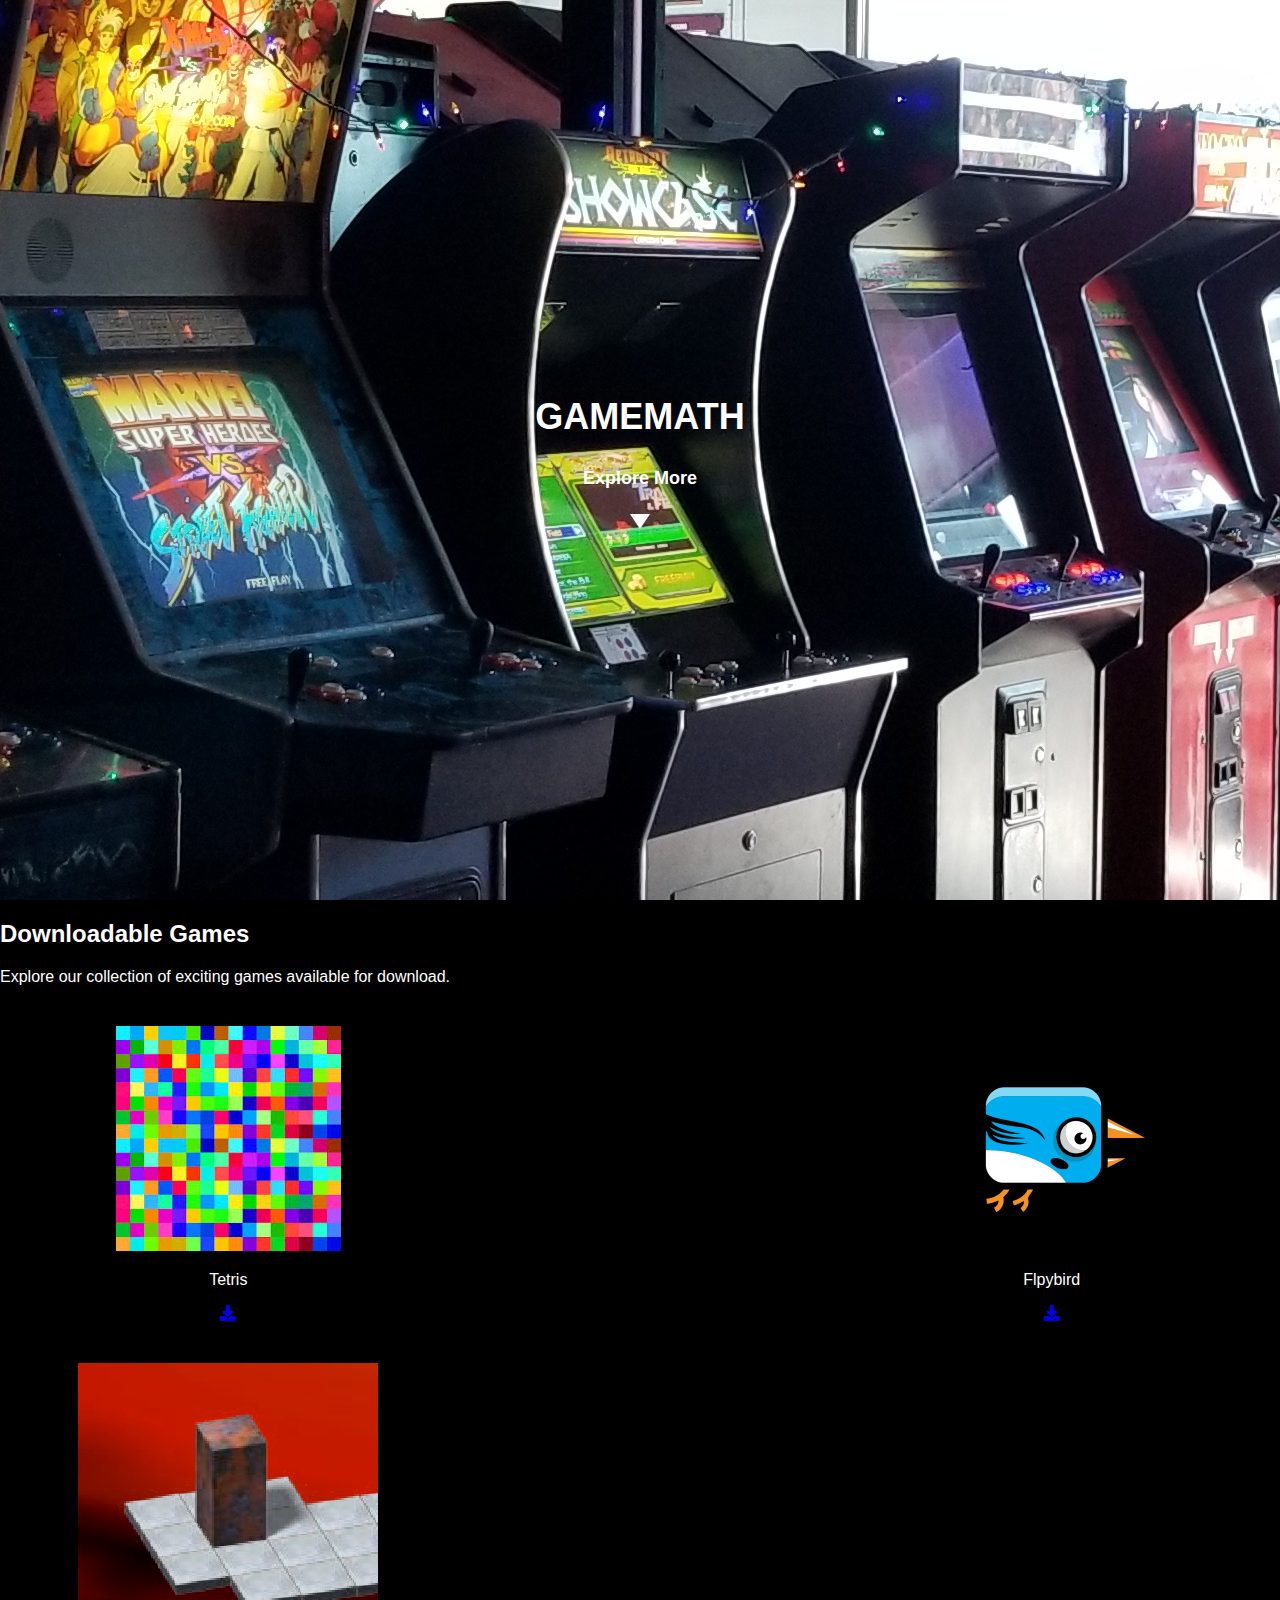
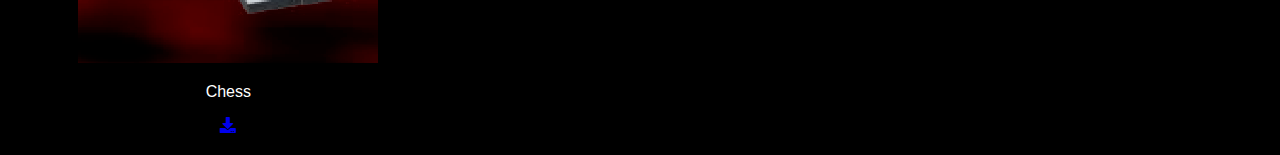
<file: index.html>
<!DOCTYPE html>
<html lang="en">
<head>
    <meta charset="UTF-8">
    <meta name="viewport" content="width=device-width, initial-scale=1.0">
    <link rel="icon" type="images/x-icon" href="/images/favicon.ico">
    <title>GAMEMATH</title>
    <link rel="stylesheet" href="style.css">
    <link rel="stylesheet" href="https://cdnjs.cloudflare.com/ajax/libs/font-awesome/5.15.3/css/all.min.css">
</head>
<body style="background-color: black;">
    <section id="hero">
        <h1>GAMEMATH</h1>
        <button id="explore-button">Explore More</button>
        <div class="arrow-container">
            <div class="arrow"></div>
        </div>
        <script>
            document.addEventListener('DOMContentLoaded', function () {
                const exploreButton = document.getElementById('explore-button');
    
                exploreButton.addEventListener('click', function () {
                    const downloadGamesSection = document.querySelector('#download-games');   
                    downloadGamesSection.scrollIntoView({ behavior: 'smooth' });
                });
            });
        </script>
    </section>
    <section id="download-games">
        <h2>Downloadable Games</h2>
        <p>Explore our collection of exciting games available for download.</p>
        <div class="game-container">
            <div class="game">
                <img src="images/tetris.jpg" alt="Tetris">
                <p>Tetris</p>
                <a href="Game/tetris.zip" download class="download-button">
                    <i class="fas fa-download"></i>
                </a>
            </div>
            <div class="game">
                <img src="images/flappybird.png" alt="flappybird">
                <p>Flpybird</p>
                <a href="Game/flpybird.zip" download class="download-button">
                    <i class="fas fa-download"></i>
                </a>
            </div>
            <div class="game">
                <img src="images/bloxers.jpg" alt="chess">
                <p>Chess</p>
                <a href="Games/bloxors.zip" download class="download-button">
                    <i class="fas fa-download"></i>
                </a>
            </div>
            <!-- Add more games -->
        </div>
    </section>
</body>
</html>
</file>
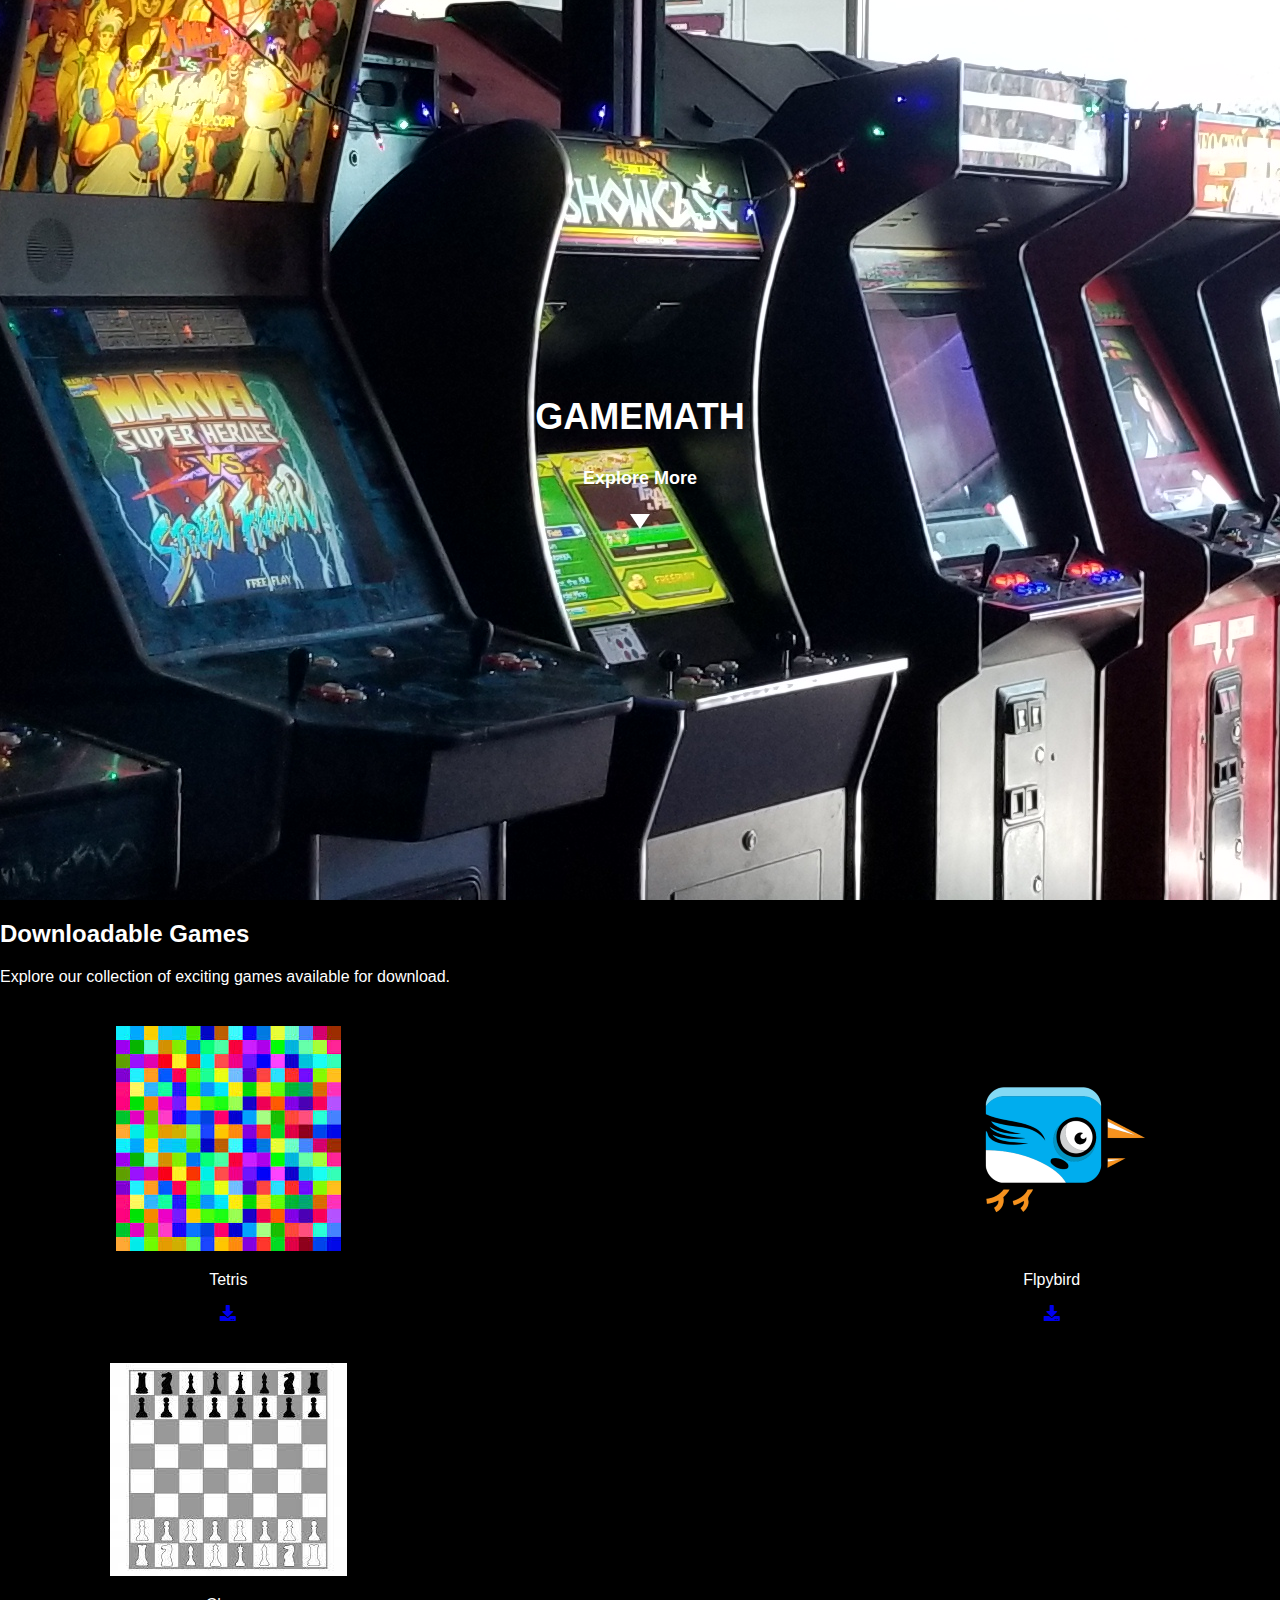
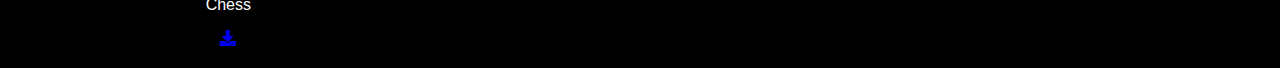
<file: Main/index.html>
<!DOCTYPE html>
<html lang="en">
<head>
    <meta charset="UTF-8">
    <meta name="viewport" content="width=device-width, initial-scale=1.0">
    <title>GAMEMATH</title>
    <link rel="stylesheet" href="style.css">
    <link rel="stylesheet" href="https://cdnjs.cloudflare.com/ajax/libs/font-awesome/5.15.3/css/all.min.css">
</head>
<body style="background-color: black;">
    <section id="hero">
        <h1>GAMEMATH</h1>
        <button id="explore-button">Explore More</button>
        <div class="arrow-container">
            <div class="arrow"></div>
        </div>
        <script>
            document.addEventListener('DOMContentLoaded', function () {
                const exploreButton = document.getElementById('explore-button');
    
                exploreButton.addEventListener('click', function () {
                    const downloadGamesSection = document.querySelector('#download-games');   
                    downloadGamesSection.scrollIntoView({ behavior: 'smooth' });
                });
            });
        </script>
    </section>
    <section id="download-games">
        <h2>Downloadable Games</h2>
        <p>Explore our collection of exciting games available for download.</p>
        <div class="game-container">
            <div class="game">
                <img src="images/tetris.jpg" alt="Tetris">
                <p>Tetris</p>
                <a href="Game/tetris.zip" download class="download-button">
                    <i class="fas fa-download"></i>
                </a>
            </div>
            <div class="game">
                <img src="images/flappybird.png" alt="flappybird">
                <p>Flpybird</p>
                <a href="Game/flpybird.zip" download class="download-button">
                    <i class="fas fa-download"></i>
                </a>
            </div>
            <div class="game">
                <img src="images/chess.jpg" alt="chess">
                <p>Chess</p>
                <a href="Games/chess.zip" download class="download-button">
                    <i class="fas fa-download"></i>
                </a>
            </div>
            <!-- Add more games -->
        </div>
    </section>
</body>
</html>
</file>
<file: style.css>
body {
    background-color: black;
    margin: 0;
    color: white;
    font-family: sans-serif;
}

#hero {
    width: 100%;
    height: 100vh;
    display: flex;
    flex-direction: column;
    justify-content: center;
    align-items: center;
    background-image: url(images/arcade.jpg);
    background-position: center;
}

h1 {
    color: white;
    font-family: sans-serif;
    text-align: center;
    font-size: 36px;
    margin-bottom: 10px;
}

#explore-button {
    color: #fff;
    background-color: transparent;
    border: none;
    padding: 15px 30px;
    cursor: pointer;
    margin-top: 5px;
    margin-bottom: 5px;
    transition: color 0.3s, font-size 0.3s, font-weight 0.3s;
    font-size: 18px;
    font-weight: bold; /* Make text bold */
}

#explore-button:hover {
    color: #007bff;
    font-size: 20px; /* Increase font size on hover */
    font-weight: bolder; /* Increase font weight on hover */
}

/* Add styles for the arrow container */
.arrow-container {
    text-align: center;
    margin-top: 5px;
}

/* Add styles for the arrow */
.arrow {
    width: 0;
    height: 0;
    border-left: 10px solid transparent;
    border-right: 10px solid transparent;
    border-top: 15px solid white;
    animation: fadeInOut 2s ease-in-out infinite;
}

/* Define the fade-in-out animation */
@keyframes fadeInOut {
    0%, 100% {
        opacity: 0; /* Fully transparent at the beginning and end */
    }
    50% {
        opacity: 1; /* Fully opaque in the middle */
    }
}

/* Your existing CSS ... */

/* Add CSS for the game container to create a flexbox layout */
.game-container {
    display: flex;
    flex-wrap: wrap;
    justify-content: space-between;
    margin-top: 20px;
}

/* Style for individual game */
.game {
    flex-basis: calc(33.33% - 10px); /* Games in three collums*/
    background-color: transparent; /* Set background color to transparent */
    padding: 10px;
    margin: 10px; /* Add margin to separate game*/
    text-align: center;
    box-shadow: 0px 0px 5px rgba(0, 0, 0, 0.5); 
}

/* Adjustments for responsiveness */
@media (max-width: 768px) {
    .game {
        flex-basis: calc(50% - 10px); /* On smaller screens, show two columns */
    }
}

@media (max-width: 480px) {
    .game {
        flex-basis: calc(100% - 10px); /* On even smaller screens, show one column */
    }
}
</file>
<file: Main/style.css>
body {
    background-color: black;
    margin: 0;
    color: white;
    font-family: sans-serif;
}

#hero {
    width: 100%;
    height: 100vh;
    display: flex;
    flex-direction: column;
    justify-content: center;
    align-items: center;
    background-image: url(images/arcade.jpg);
    background-position: center;
}

h1 {
    color: white;
    font-family: sans-serif;
    text-align: center;
    font-size: 36px;
    margin-bottom: 10px;
}

#explore-button {
    color: #fff;
    background-color: transparent;
    border: none;
    padding: 15px 30px;
    cursor: pointer;
    margin-top: 5px;
    margin-bottom: 5px;
    transition: color 0.3s, font-size 0.3s, font-weight 0.3s;
    font-size: 18px;
    font-weight: bold; /* Make text bold */
}

#explore-button:hover {
    color: #007bff;
    font-size: 20px; /* Increase font size on hover */
    font-weight: bolder; /* Increase font weight on hover */
}

/* Add styles for the arrow container */
.arrow-container {
    text-align: center;
    margin-top: 5px;
}

/* Add styles for the arrow */
.arrow {
    width: 0;
    height: 0;
    border-left: 10px solid transparent;
    border-right: 10px solid transparent;
    border-top: 15px solid white;
    animation: fadeInOut 2s ease-in-out infinite;
}

/* Define the fade-in-out animation */
@keyframes fadeInOut {
    0%, 100% {
        opacity: 0; /* Fully transparent at the beginning and end */
    }
    50% {
        opacity: 1; /* Fully opaque in the middle */
    }
}

/* Your existing CSS ... */

/* Add CSS for the game container to create a flexbox layout */
.game-container {
    display: flex;
    flex-wrap: wrap;
    justify-content: space-between;
    margin-top: 20px;
}

/* Style for individual game */
.game {
    flex-basis: calc(33.33% - 10px); /* Games in three collums*/
    background-color: transparent; /* Set background color to transparent */
    padding: 10px;
    margin: 10px; /* Add margin to separate game*/
    text-align: center;
    box-shadow: 0px 0px 5px rgba(0, 0, 0, 0.5); 
}

/* Adjustments for responsiveness */
@media (max-width: 768px) {
    .game {
        flex-basis: calc(50% - 10px); /* On smaller screens, show two columns */
    }
}

@media (max-width: 480px) {
    .game {
        flex-basis: calc(100% - 10px); /* On even smaller screens, show one column */
    }
}

.fas fa-download {
    color: #fff;
}
</file>
